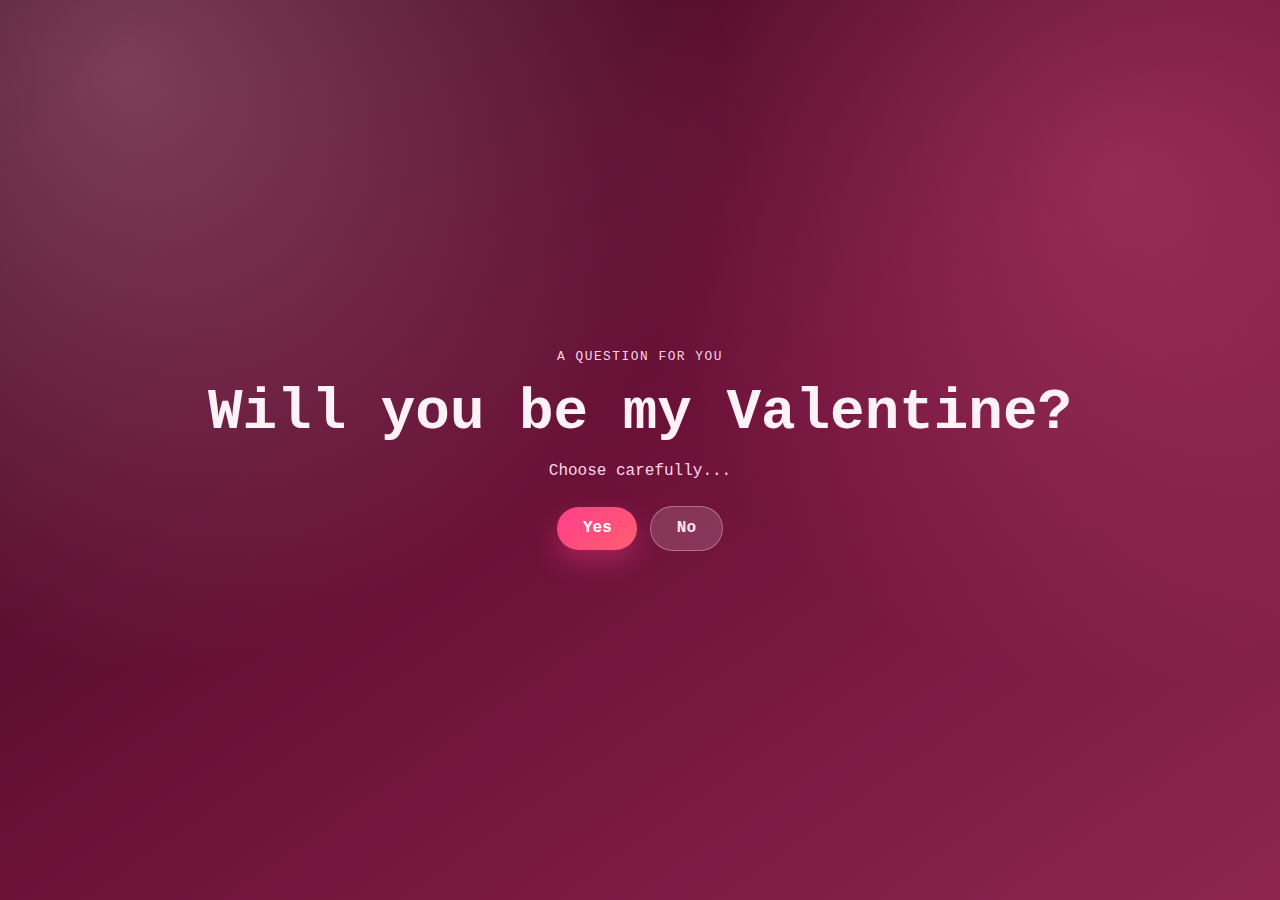
<file: index.html>
<!DOCTYPE html>
<html lang="en">
  <head>
    <meta charset="UTF-8" />
    <meta name="viewport" content="width=device-width, initial-scale=1.0, viewport-fit=cover" />
    <title>Be My Valentine</title>
    <link rel="stylesheet" href="proposal.css" />
  </head>
  <body>
    <main class="proposal-page">
      <p class="tag">A question for you</p>
      <h1>Will you be my Valentine?</h1>
      <p id="response" class="response">Choose carefully...</p>
      <div class="actions">
        <button id="yesBtn" class="btn yes" type="button">Yes</button>
        <button id="noBtn" class="btn no" type="button">No</button>
      </div>
    </main>
    <section id="thankYouModal" class="modal hidden" role="dialog" aria-modal="true" aria-labelledby="thankYouText">
      <div class="modal-card">
        <p id="thankYouText" class="modal-text">THANK YOUUUUU BABBBBYYYYYYYYY I LOVE YOUUUUU</p>
        <button id="closeModalBtn" class="btn yes" type="button">Close</button>
      </div>
    </section>
    <script src="proposal.js"></script>
  </body>
</html>
</file>
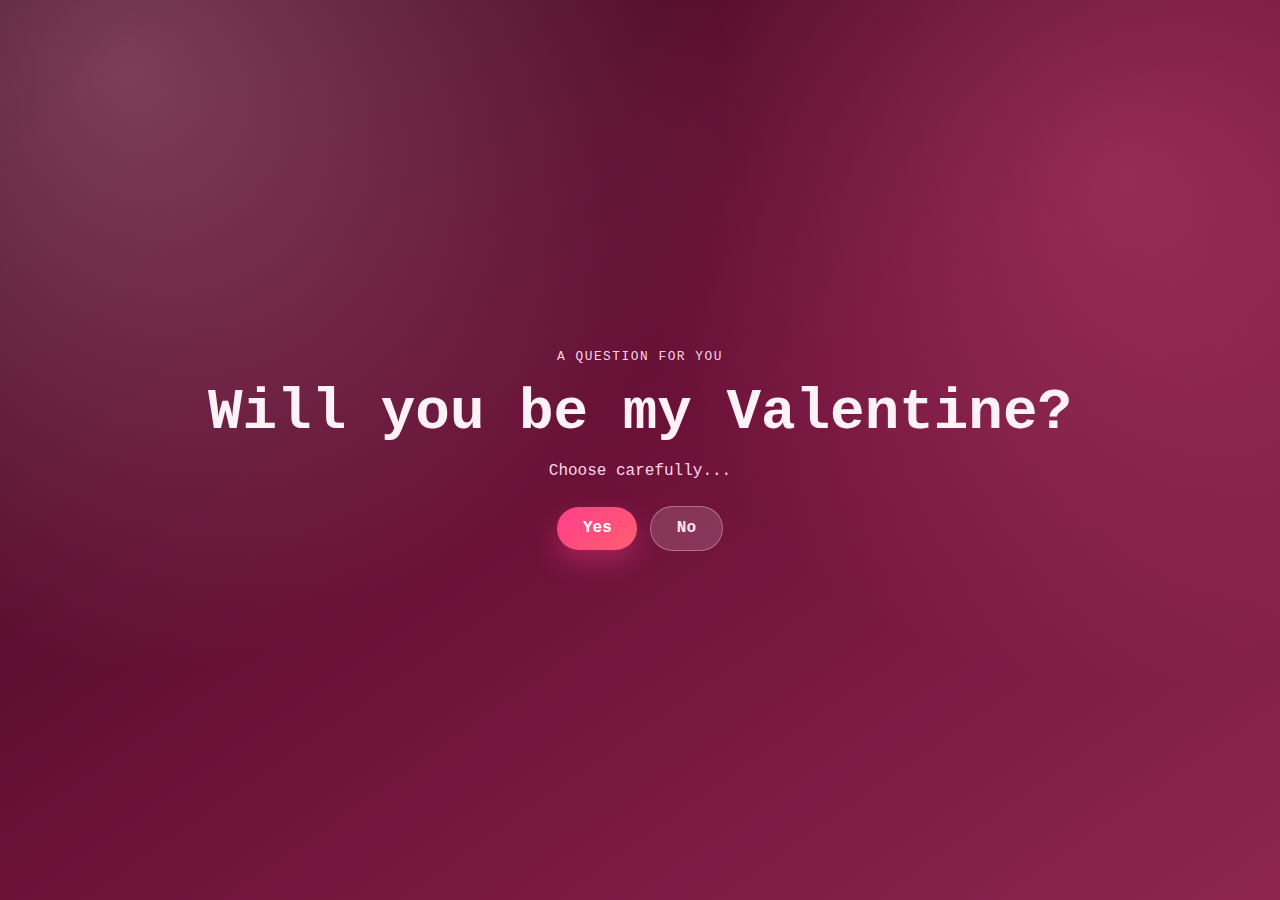
<file: countdown.html>
<!DOCTYPE html>
<html lang="en">
  <head>
    <meta charset="UTF-8" />
    <meta name="viewport" content="width=device-width, initial-scale=1.0, viewport-fit=cover" />
    <title>Valentine Countdown</title>
    <link rel="stylesheet" href="countdown.css" />
  </head>
  <body>
    <main class="countdown-page">
      <p class="eyebrow">For My Baby Ani</p>
      <h1>Counting Down To Valentine's Day</h1>
      <section class="timer" aria-live="polite" aria-atomic="true">
        <div class="unit">
          <span id="days">00</span>
          <small>Days</small>
        </div>
        <div class="unit">
          <span id="hours">00</span>
          <small>Hours</small>
        </div>
        <div class="unit">
          <span id="minutes">00</span>
          <small>Minutes</small>
        </div>
        <div class="unit">
          <span id="seconds">00</span>
          <small>Seconds</small>
        </div>
      </section>
      <p id="status" class="status">Your surprise opens when the countdown ends.</p>
    </main>
    <button id="secretSkip" class="secret-skip" type="button" aria-label="Secret skip"></button>
    <script src="countdown.js"></script>
  </body>
</html>
</file>
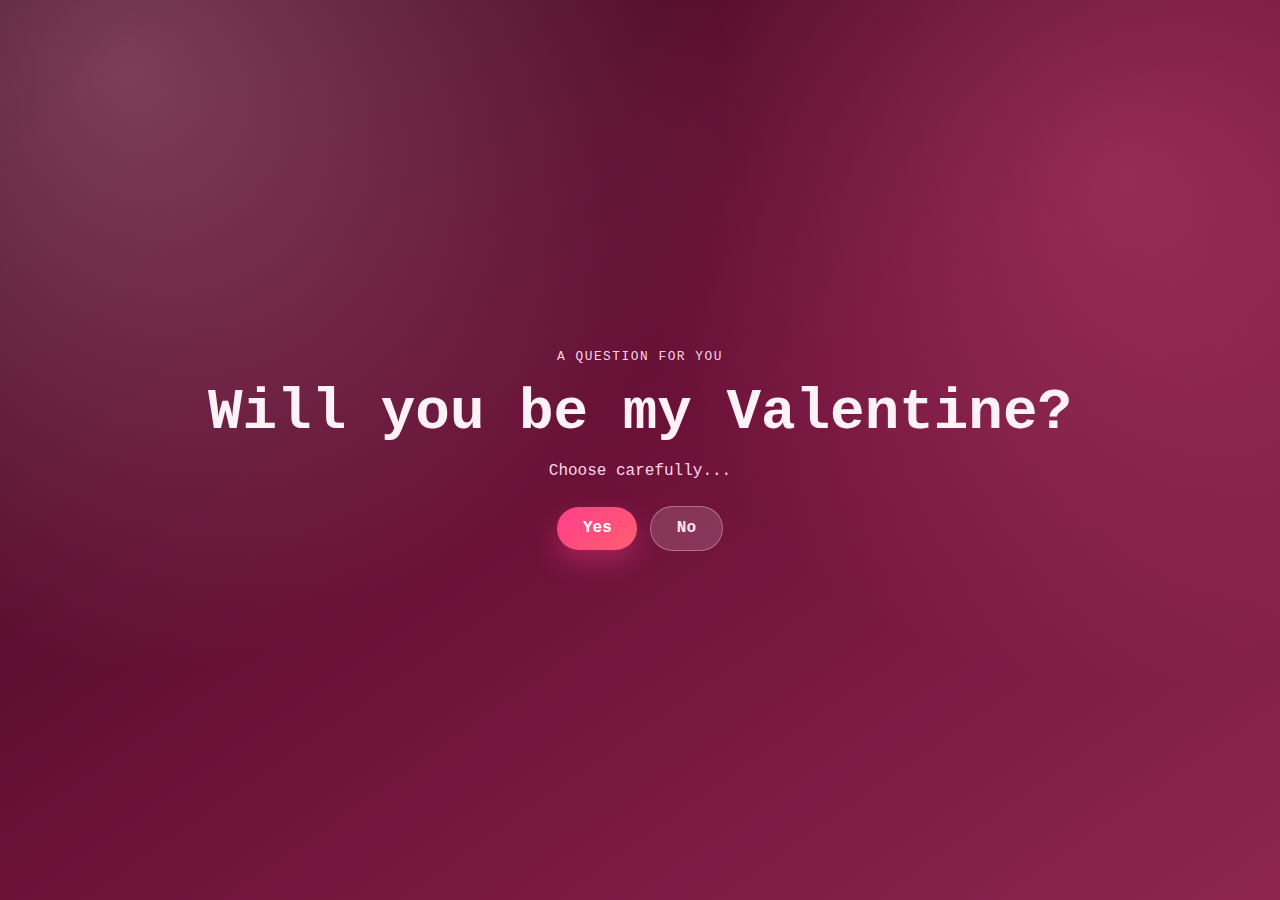
<file: portrait.html>
<!DOCTYPE html>
<html lang="en">
  <head>
    <meta charset="UTF-8" />
    <meta name="viewport" content="width=device-width, initial-scale=1.0, viewport-fit=cover" />
    <title>Baby Ani</title>
    <link rel="stylesheet" href="main.css" />
  </head>
  <body>
    <img id="source" src="portrait.jpg" alt="Portrait source" />
    <canvas id="art" aria-label="Word portrait"></canvas>
    <button id="letterToggle" class="letter-toggle" type="button">Letter</button>
    <section id="letterModal" class="letter-modal" role="dialog" aria-modal="true" aria-labelledby="letterTitle">
      <article class="letter-card">
        <h2 id="letterTitle">Valentine Letter for my baby ani</h2>
        <p>
          Happy Valentine's, my baby. I know our journey so far hasn't been exactly perfect. We have our highs and lows,
          but we strive to do and be better for each other, and that's one of the reasons why you mean so much to me.
          That's also how I'm sure our love is real. You're not just someone I care about. You're someone who made me
          feel love was still real. I love you because you stay even when our situation gets heavy, confusing, or tiring.
          You still try. You still listen to my side. You still choose us. That matters to me more than I can show.
          With you, I don't feel like I have to hide parts of myself. I can be honest, I can be weird, I can be quiet,
          and still feel accepted and loved. I love and cherish all the time we've spent, especially our special moments,
          and even our small moments just chatting and laughing together, and I hope we continue to grow together.
          Your presence alone makes my day better. Today isn't just Valentine's Day, it's about us, about how far we've
          got, how much we adapted, and how we keep choosing each other no matter what life throws at us. I hope we never
          grow apart from each other. I hope we get to have endless days together, endless conversations, and endless love
          for each other. These moments we are experiencing will all be great memories for us to look back on and smile at
          in the future. Thank you for everything, baby, and again, Happy Valentine's, baby.
        </p>
        <button id="closeLetter" class="close-letter" type="button">Close</button>
      </article>
    </section>
    <script src="main.js"></script>
  </body>
</html>
</file>
<file: proposal.css>
* {
  box-sizing: border-box;
}

html,
body {
  margin: 0;
  width: 100%;
  height: 100%;
  min-height: 100svh;
}

body {
  font-family: "Courier New", Courier, monospace;
  color: #fff2f7;
  background:
    radial-gradient(circle at 10% 8%, rgba(255, 177, 208, 0.32), transparent 42%),
    radial-gradient(circle at 88% 20%, rgba(255, 116, 166, 0.26), transparent 38%),
    linear-gradient(145deg, #35041d 0%, #6e123a 52%, #8c2651 100%);
}

.proposal-page {
  min-height: 100svh;
  width: min(900px, 92vw);
  margin: 0 auto;
  padding:
    max(1rem, env(safe-area-inset-top))
    0.8rem
    max(1rem, env(safe-area-inset-bottom));
  display: flex;
  flex-direction: column;
  align-items: center;
  justify-content: center;
  text-align: center;
  gap: 1rem;
}

.tag {
  margin: 0;
  letter-spacing: 0.12em;
  text-transform: uppercase;
  color: #ffd2e5;
  font-size: 0.8rem;
}

h1 {
  margin: 0;
  font-size: clamp(2rem, 5vw, 3.6rem);
  line-height: 1.15;
}

.response {
  margin: 0;
  color: #ffd7e8;
}

.actions {
  margin-top: 0.6rem;
  display: flex;
  align-items: center;
  justify-content: center;
  gap: 0.8rem;
  flex-wrap: wrap;
}

.btn {
  border: 0;
  border-radius: 999px;
  padding: 0.8rem 1.6rem;
  font: inherit;
  font-weight: 700;
  cursor: pointer;
  touch-action: manipulation;
  -webkit-tap-highlight-color: transparent;
  transition: transform 0.2s ease, opacity 0.2s ease;
}

.yes {
  color: #fff;
  background: linear-gradient(135deg, #ff3e8c, #ff5e6f);
  box-shadow: 0 12px 26px rgba(255, 62, 140, 0.35);
}

.no {
  color: #ffe6f0;
  background: rgba(255, 236, 244, 0.16);
  border: 1px solid rgba(255, 225, 237, 0.35);
  z-index: 20;
  transition: left 0.16s ease, top 0.16s ease, transform 0.2s ease, opacity 0.2s ease;
}

.modal {
  position: fixed;
  inset: 0;
  background: rgba(16, 3, 10, 0.72);
  display: grid;
  place-items: center;
  padding:
    max(1rem, env(safe-area-inset-top))
    1rem
    max(1rem, env(safe-area-inset-bottom));
  z-index: 50;
}

.modal-card {
  width: min(520px, 96vw);
  background: rgba(255, 241, 247, 0.1);
  border: 1px solid rgba(255, 220, 233, 0.35);
  border-radius: 16px;
  padding: 1.2rem 1rem;
  text-align: center;
  backdrop-filter: blur(6px);
}

.modal-text {
  margin: 0 0 1rem;
  font-weight: 700;
  line-height: 1.4;
}

.modal.hidden {
  display: none;
}
</file>
<file: countdown.css>
* {
  box-sizing: border-box;
}

html,
body {
  margin: 0;
  width: 100%;
  height: 100%;
  min-height: 100svh;
}

body {
  font-family: "Courier New", Courier, monospace;
  color: #fff4f7;
  background:
    radial-gradient(circle at 20% 20%, rgba(255, 180, 202, 0.25), transparent 44%),
    radial-gradient(circle at 80% 16%, rgba(255, 140, 176, 0.2), transparent 42%),
    linear-gradient(160deg, #33081a 0%, #5e102f 45%, #7a1841 100%);
}

.countdown-page {
  min-height: 100svh;
  width: min(920px, 92vw);
  margin: 0 auto;
  padding:
    max(1rem, env(safe-area-inset-top))
    0
    max(1rem, env(safe-area-inset-bottom));
  display: flex;
  flex-direction: column;
  justify-content: center;
  align-items: center;
  text-align: center;
  gap: 1rem;
}

.eyebrow {
  margin: 0;
  letter-spacing: 0.12em;
  text-transform: uppercase;
  font-size: 0.8rem;
  color: #ffd5e3;
}

h1 {
  margin: 0;
  font-size: clamp(1.7rem, 4vw, 3rem);
  line-height: 1.2;
}

.timer {
  width: 100%;
  display: grid;
  grid-template-columns: repeat(4, minmax(0, 1fr));
  gap: 0.9rem;
  margin-top: 1rem;
}

.unit {
  background: rgba(255, 235, 241, 0.08);
  border: 1px solid rgba(255, 220, 232, 0.22);
  border-radius: 14px;
  padding: 1rem 0.5rem;
  backdrop-filter: blur(5px);
}

.unit span {
  display: block;
  font-size: clamp(1.5rem, 5vw, 3rem);
  font-weight: 700;
}

.unit small {
  display: block;
  margin-top: 0.3rem;
  font-size: 0.78rem;
  color: #ffd8e6;
  letter-spacing: 0.08em;
  text-transform: uppercase;
}

.status {
  margin: 0.5rem 0 0;
  color: #ffd9e6;
}

@media (max-width: 680px) {
  .timer {
    grid-template-columns: repeat(2, minmax(0, 1fr));
  }
}

.secret-skip {
  position: fixed;
  right: max(12px, env(safe-area-inset-right));
  bottom: max(12px, env(safe-area-inset-bottom));
  width: 28px;
  height: 28px;
  border: 0;
  border-radius: 999px;
  background: rgba(255, 210, 228, 0.22);
  box-shadow:
    inset 0 0 0 1px rgba(255, 232, 241, 0.45),
    0 6px 16px rgba(0, 0, 0, 0.25);
  opacity: 0.62;
  cursor: pointer;
  z-index: 40;
  -webkit-tap-highlight-color: transparent;
}
</file>
<file: main.css>
* {
  box-sizing: border-box;
}

html,
body {
  margin: 0;
  width: 100%;
  height: 100%;
  min-height: 100svh;
  min-height: 100dvh;
  background: #000;
  overflow: hidden;
}

#source {
  position: fixed;
  inset: 0;
  width: 1px;
  height: 1px;
  opacity: 0;
  pointer-events: none;
}

#art {
  display: block;
  width: 100vw;
  width: 100dvw;
  height: 100svh;
  height: 100dvh;
  max-width: 100vw;
  max-height: 100vh;
}

.letter-toggle {
  position: fixed;
  top: max(12px, env(safe-area-inset-top));
  right: max(12px, env(safe-area-inset-right));
  z-index: 40;
  border: 0;
  border-radius: 999px;
  padding: 0.55rem 0.9rem;
  font: inherit;
  font-weight: 700;
  color: #fff;
  background: rgba(255, 78, 132, 0.85);
  cursor: pointer;
  -webkit-tap-highlight-color: transparent;
}

.letter-modal {
  position: fixed;
  inset: 0;
  z-index: 50;
  display: grid;
  place-items: center;
  padding:
    max(1rem, env(safe-area-inset-top))
    1rem
    max(1rem, env(safe-area-inset-bottom));
  background: rgba(8, 3, 8, 0.75);
  overflow-x: auto;
  overflow-y: auto;
  overscroll-behavior: contain;
  -webkit-overflow-scrolling: touch;
}

.letter-modal.hidden {
  display: none;
}

.letter-card {
  width: min(560px, 96vw);
  max-height: 92vh;
  max-height: calc(100dvh - max(1rem, env(safe-area-inset-top)) - max(1rem, env(safe-area-inset-bottom)) - 2rem);
  background: #2f0e1f;
  border: 1px solid rgba(255, 210, 228, 0.4);
  border-radius: 14px;
  padding: 1rem;
  color: #ffe6f0;
  line-height: 1.45;
  overflow-x: auto;
  overflow-y: auto;
  -webkit-overflow-scrolling: touch;
}

.letter-card h2 {
  margin: 0 0 0.6rem;
  font-size: clamp(1.2rem, 3vw, 1.6rem);
}

.letter-card p {
  margin: 0;
}

.close-letter {
  margin-top: 0.9rem;
  border: 0;
  border-radius: 999px;
  padding: 0.55rem 1rem;
  font: inherit;
  font-weight: 700;
  color: #fff;
  background: #ff4e84;
  cursor: pointer;
  -webkit-tap-highlight-color: transparent;
}
</file>
